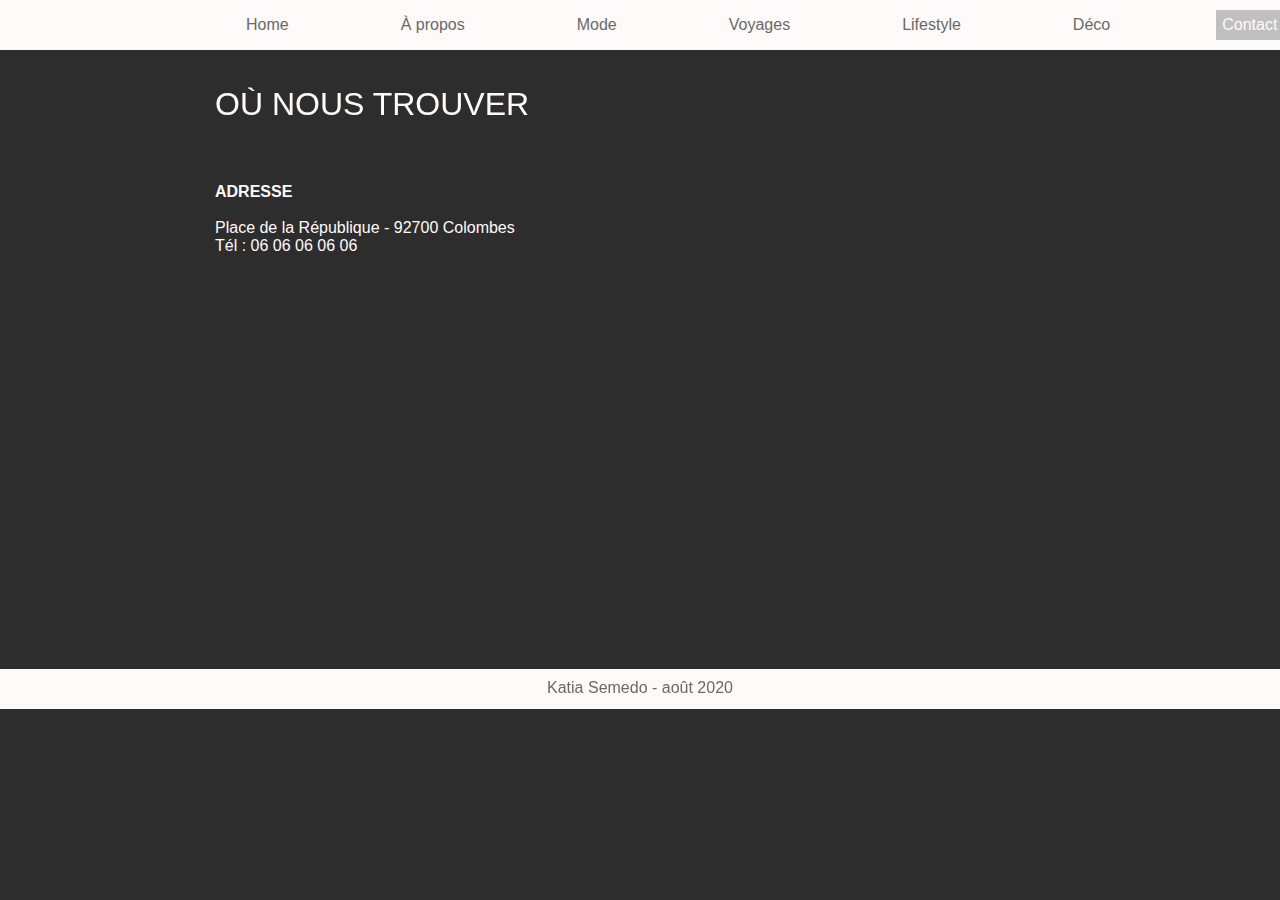
<file: Blog voyages/contact.html>
<!DOCTYPE html>
<html lang="fr">
<head>
    <meta charset="UTF-8">
    <meta name="viewport" content="width=device-width, initial-scale=1.0">
    <title>Blog - Contact</title>
    <link rel="stylesheet" href="css/mon_site.css">
</head>
<body>      
    <nav>
        <ul class="niveau1">
            <li><a href="home.html" title="Home">Home</a></li>
            <li><a href="apropos.html" title="À propos">À propos</a></li>

            <li id="sousMenu1"><a href="mode.html" title="Mode">Mode</a>
                <!-- <ul class="niveau2">
                    <li><a href="#" title="Economics">Economics</a></li>
                    <li><a href="#" title="CAC 40">CAC 40</a></li>
                    <li><a href="#" title="Trend">Trend</a></li>
                </ul> -->
            </li>
            <li><a href="voyages.html" title="Voyages">Voyages</a></li>
            <li><a href="lifestyle.html" title="Lifestyle">Lifestyle</a></li>

            <li id="sousMenu2"><a href="deco.html" title="Déco">Déco</a>
                <!-- <ul>
                    <li><a href="#" title="America">America</a></li>
                    <li><a href="#" title="Asia">Asia</a></li>
                    <li><a href="#" title="Africa">Africa</a></li>
                </ul> -->
            </li>
            <li><a href="contact.html" title="Contact" class="active">Contact</a></li>
        </ul>
    </nav>
    <div class="clear"></div>
    <br><br>  
    <div id="contact">
        <h2>Où nous trouver</h2>

        <div class="adresse">
            <p><strong>Adresse</strong></p>
            <br>
            <p>Place de la République - 92700 Colombes</p>
            <p>Tél : 06 06 06 06 06</p>
        </div>
        <iframe src="https://www.google.com/maps/embed?pb=!1m18!1m12!1m3!1d1310.8171766376645!2d2.2535301978945785!3d48.92235830247051!2m3!1f0!2f0!3f0!3m2!1i1024!2i768!4f13.1!3m3!1m2!1s0x47e665c151a5999f%3A0x8f8e8060ecd199e9!2sMairie%20de%20Colombes!5e0!3m2!1sfr!2sfr!4v1601130199159!5m2!1sfr!2sfr" width="600" height="450" frameborder="0" style="border:0;" allowfullscreen="" aria-hidden="false" tabindex="0"></iframe>
    </div>

    <div class="clear"></div>
    <br><br>
    <footer>
        <p>Katia Semedo - août 2020</p>
    </footer>
</body>
</html>
</file>
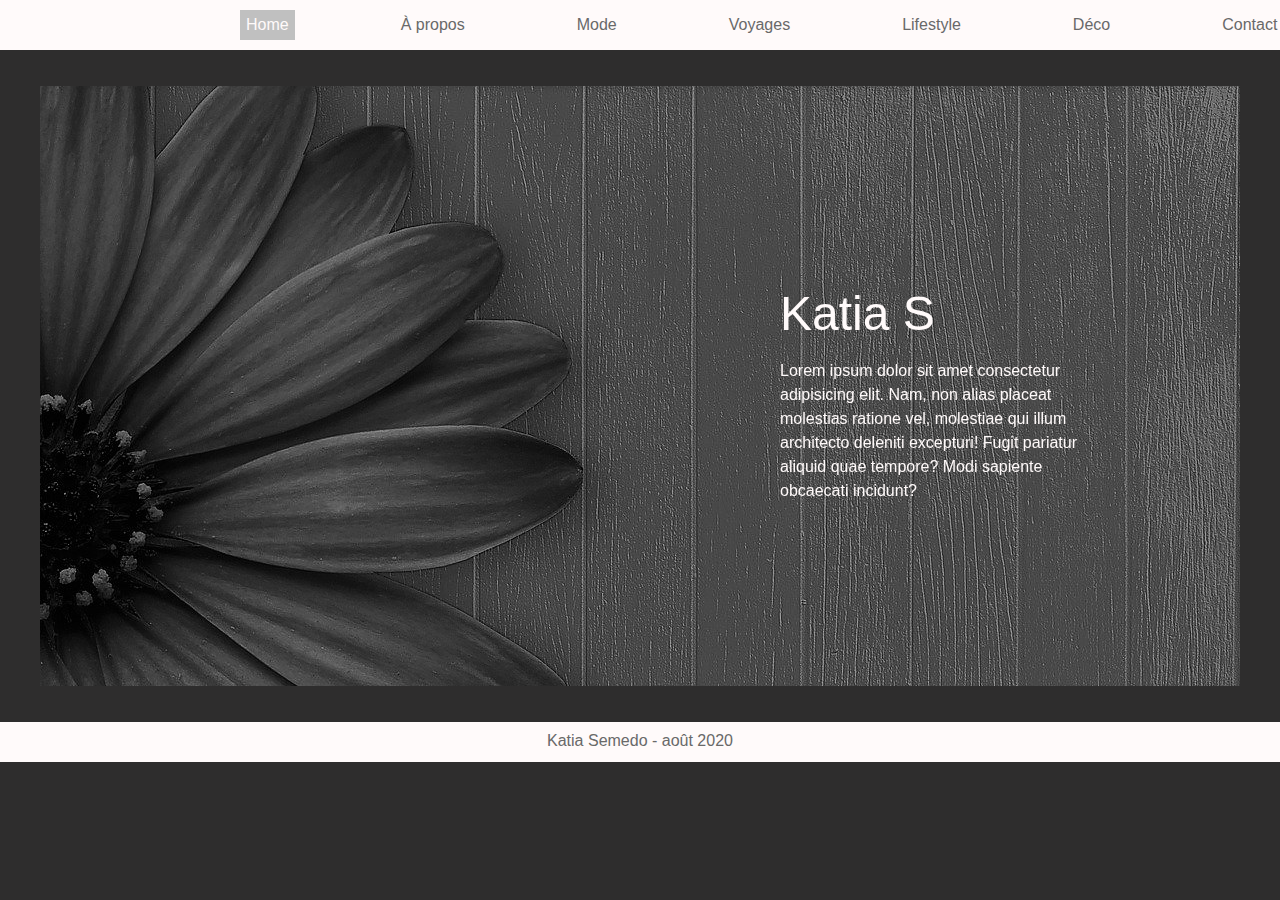
<file: Blog voyages/home.html>
<!DOCTYPE html>
<html lang="fr">
<head>
    <meta charset="UTF-8">
    <meta name="viewport" content="width=device-width, initial-scale=1.0">
    <title>Blog - Home </title>
    <link rel="stylesheet" href="css/mon_site.css">
</head>
<body>      
    <nav>
        <ul class="niveau1">
            <li><a href="home.html" title="Home" class="active">Home</a></li>
            <li><a href="apropos.html" title="À propos">À propos</a></li>

            <li id="sousMenu1"><a href="mode.html" title="Mode">Mode</a>
                <!-- <ul class="niveau2">
                    <li><a href="#" title="Economics">Economics</a></li>
                    <li><a href="#" title="CAC 40">CAC 40</a></li>
                    <li><a href="#" title="Trend">Trend</a></li>
                </ul> -->
            </li>
            <li><a href="voyages.html" title="Voyages">Voyages</a></li>
            <li><a href="lifestyle.html" title="Lifestyle">Lifestyle</a></li>

            <li id="sousMenu2"><a href="deco.html" title="Déco">Déco</a>
                <!-- <ul>
                    <li><a href="#" title="America">America</a></li>
                    <li><a href="#" title="Asia">Asia</a></li>
                    <li><a href="#" title="Africa">Africa</a></li>
                </ul> -->
            </li>
            <li><a href="#" title="Contact">Contact</a></li>
        </ul>
    </nav>
    <div class="clear"></div>
    <br><br>  
    <main id="home">
        <div>
            <h2>Katia S</h2>
            <br>
            <p>Lorem ipsum dolor sit amet consectetur adipisicing elit. Nam, non alias placeat molestias ratione vel, molestiae qui illum architecto deleniti excepturi! Fugit pariatur aliquid quae tempore? Modi sapiente obcaecati incidunt?</p>
        </div>
    </main>
    <br><br>
    <footer>
        <p>Katia Semedo - août 2020</p>
    </footer>
</body>
</html>
</file>
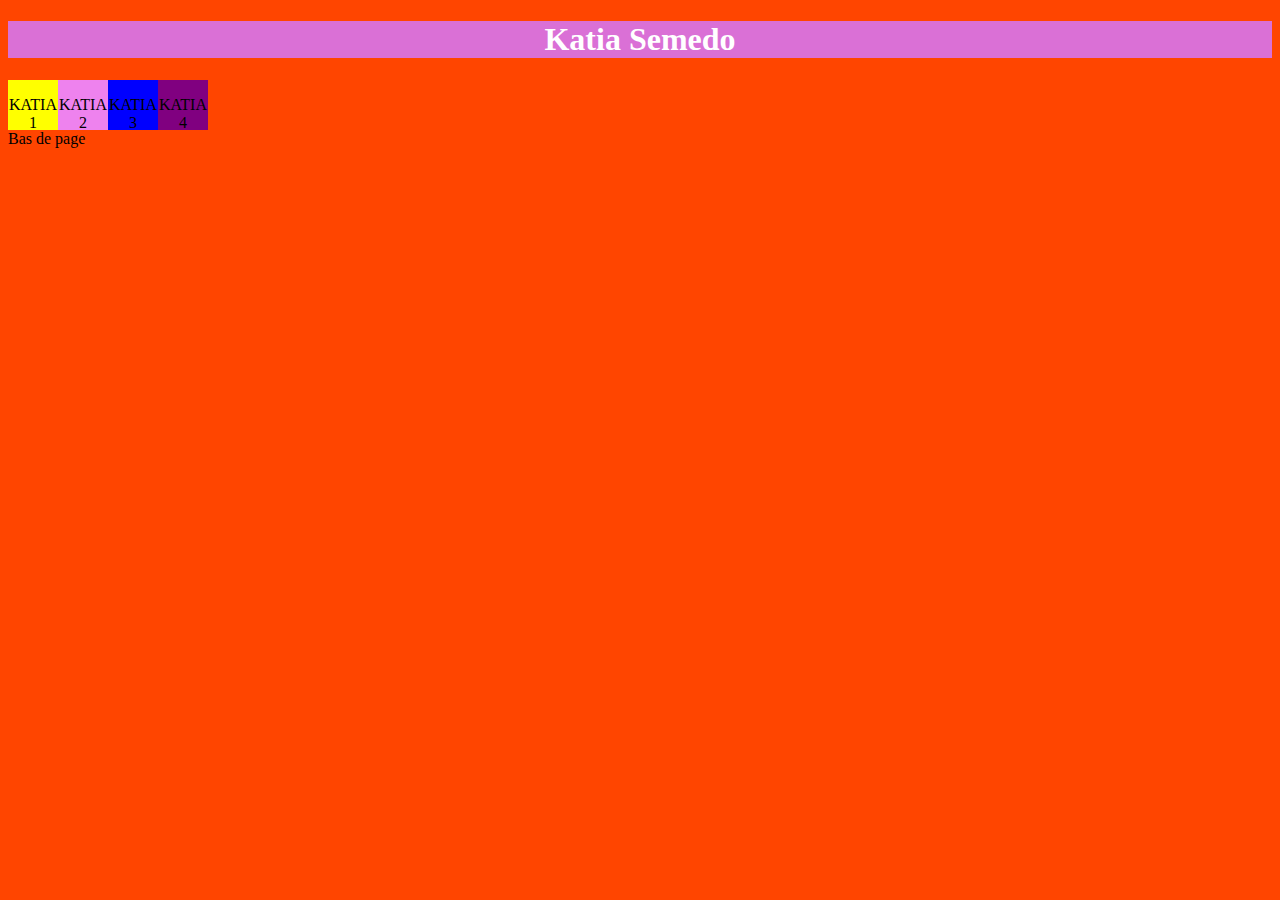
<file: Blog voyages/katia.html>
<!DOCTYPE html>
<html lang="fr">
<head>
    <meta charset="UTF-8">
    <meta name="viewport" content="width=device-width, initial-scale=1.0">
    <title>Katia</title>
    <link rel="stylesheet" href="css/katia.css">
</head>
<body>
    <header>
        <h1>Katia Semedo</h1>
    </header>
    <div class="z1">
        <p>KATIA 1</p>
    </div>
    <div class="z2">
        <p>KATIA 2</p>
    </div>
    <div class="z3">
        <p>KATIA 3</p>
    </div>
    <div class="z4">
        <p>KATIA 4</p>
    </div>
    <div class="clear"></div>
    <footer>Bas de page</footer>
</body>
</html>
</file>
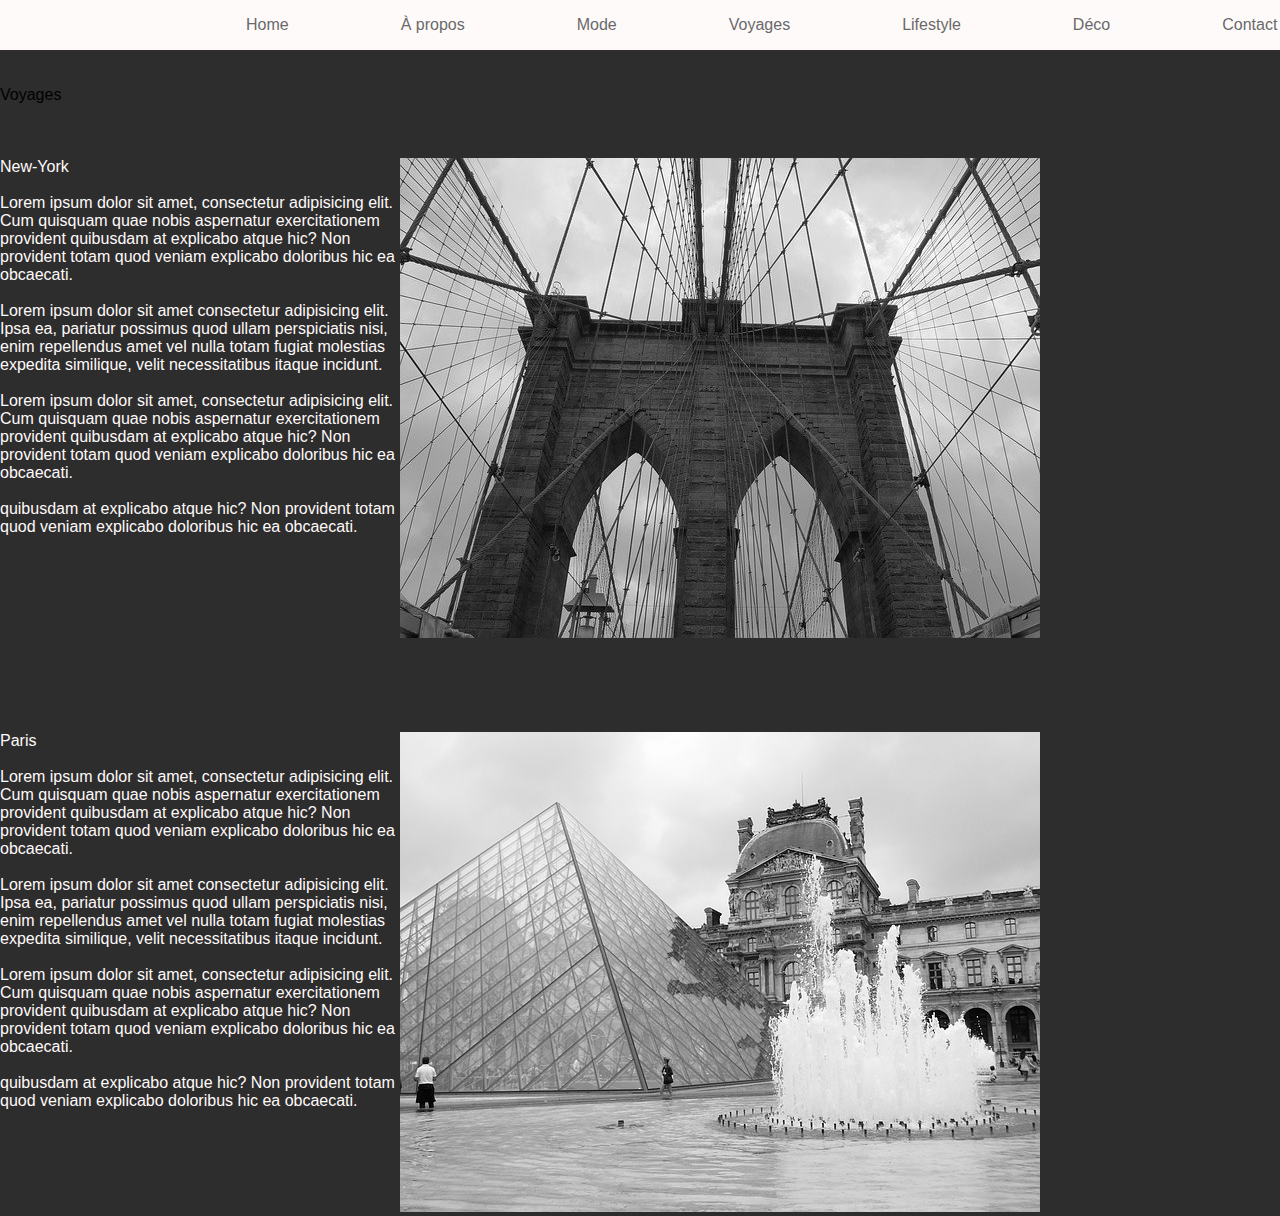
<file: Blog voyages/mon_site.html>
<!DOCTYPE html>
<html lang="fr">
<head>
    <meta charset="UTF-8">
    <meta name="viewport" content="width=device-width, initial-scale=1.0">
    <title>KSV - Blog</title>
    <link rel="stylesheet" href="css/mon_site.css">
</head>
<body>      
    <nav>
        <ul class="niveau1">
            <li><a href="#" title="Home">Home</a></li>
            <li><a href="#" title="À propos">À propos</a></li>

            <li id="sousMenu1" title="Mode"><a href="#">Mode</a>
                <!-- <ul class="niveau2">
                    <li><a href="#" title="Economics">Economics</a></li>
                    <li><a href="#" title="CAC 40">CAC 40</a></li>
                    <li><a href="#" title="Trend">Trend</a></li>
                </ul> -->
            </li>
            <li><a href="#" title="Voyages">Voyages</a></li>
            <li><a href="#" title="Lifestyle">Lifestyle</a></li>

            <li id="sousMenu2" title="Déco"><a href="#">Déco</a>
                <!-- <ul>
                    <li><a href="#" title="America">America</a></li>
                    <li><a href="#" title="Asia">Asia</a></li>
                    <li><a href="#" title="Africa">Africa</a></li>
                </ul> -->
            </li>
            <li><a href="#" title="Contact">Contact</a></li>
        </ul>
    </nav>
    <div class="clear"></div>
    <br><br>  
    <main>
            <h2>Voyages</h2>
            <br><br><br>
            <section class="nyc">          
                <article>
                    <h3>New-York</h3>
                    <br>
                    <p>Lorem ipsum dolor sit amet, consectetur adipisicing elit. Cum quisquam quae nobis aspernatur exercitationem provident quibusdam at explicabo atque hic? Non provident totam quod veniam explicabo doloribus hic ea obcaecati.</p>
                    <br>
                    <p>Lorem ipsum dolor sit amet consectetur adipisicing elit. Ipsa ea, pariatur possimus quod ullam perspiciatis nisi, enim repellendus amet vel nulla totam fugiat molestias expedita similique, velit necessitatibus itaque incidunt.</p>
                    <br>
                    <p>Lorem ipsum dolor sit amet, consectetur adipisicing elit. Cum quisquam quae nobis aspernatur exercitationem provident quibusdam at explicabo atque hic? Non provident totam quod veniam explicabo doloribus hic ea obcaecati.</p>
                    <br>
                    <p>quibusdam at explicabo atque hic? Non provident totam quod veniam explicabo doloribus hic ea obcaecati.</p>
            
                </article>
            </section>
            <div class="img">
                <img src="img/new-york-2385118_640.jpg" alt="New-York">
            </div>
            <div class="clear"></div>
            
            <br><br><br><br><br>  
            <section class="paris">          
                <article>
                    <h3>Paris</h3>
                    <br>
                    <p>Lorem ipsum dolor sit amet, consectetur adipisicing elit. Cum quisquam quae nobis aspernatur exercitationem provident quibusdam at explicabo atque hic? Non provident totam quod veniam explicabo doloribus hic ea obcaecati.</p>
                    <br>
                    <p>Lorem ipsum dolor sit amet consectetur adipisicing elit. Ipsa ea, pariatur possimus quod ullam perspiciatis nisi, enim repellendus amet vel nulla totam fugiat molestias expedita similique, velit necessitatibus itaque incidunt.</p>
                    <br>
                    <p>Lorem ipsum dolor sit amet, consectetur adipisicing elit. Cum quisquam quae nobis aspernatur exercitationem provident quibusdam at explicabo atque hic? Non provident totam quod veniam explicabo doloribus hic ea obcaecati.</p>
                    <br>
                    <p>quibusdam at explicabo atque hic? Non provident totam quod veniam explicabo doloribus hic ea obcaecati.</p>
                </article>
            </section>
            <div class="img">
                <img src="img/fountain-1110195_640.jpg" alt="Paris">
            </div>            
    </main>
</body>
</html>
</file>
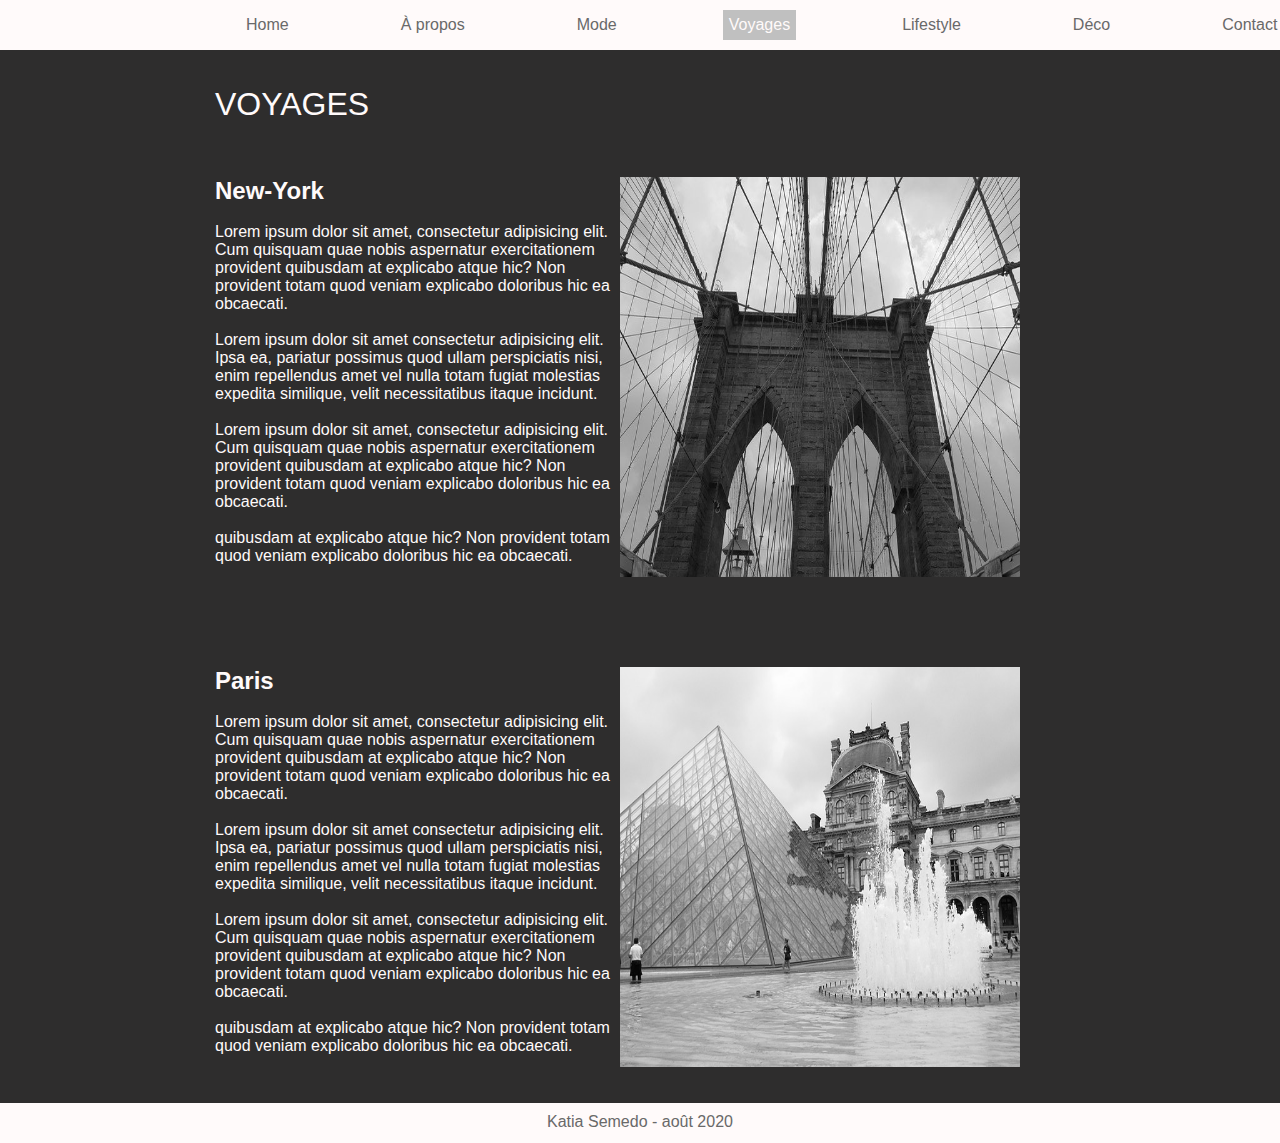
<file: Blog voyages/voyages.html>
<!DOCTYPE html>
<html lang="fr">
<head>
    <meta charset="UTF-8">
    <meta name="viewport" content="width=device-width, initial-scale=1.0">
    <title>Blog - Voyages</title>
    <link rel="stylesheet" href="css/mon_site.css">
</head>
<body>      
    <nav>
        <ul class="niveau1">
            <li><a href="home.html" title="Home">Home</a></li>
            <li><a href="apropos.html" title="À propos">À propos</a></li>

            <li id="sousMenu1"><a href="mode.html" title="Mode">Mode</a>
                <!-- <ul class="niveau2">
                    <li><a href="#" title="Economics">Economics</a></li>
                    <li><a href="#" title="CAC 40">CAC 40</a></li>
                    <li><a href="#" title="Trend">Trend</a></li>
                </ul> -->
            </li>
            <li><a href="voyages.html" title="Voyages" class="active">Voyages</a></li>
            <li><a href="lifestyle.html" title="Lifestyle">Lifestyle</a></li>

            <li id="sousMenu2"><a href="deco.html" title="Déco">Déco</a>
                <!-- <ul>
                    <li><a href="#" title="America">America</a></li>
                    <li><a href="#" title="Asia">Asia</a></li>
                    <li><a href="#" title="Africa">Africa</a></li>
                </ul> -->
            </li>
            <li><a href="contact.html" title="Contact">Contact</a></li>
        </ul>
    </nav>
    <div class="clear"></div>
    <br><br>  
    <main id="voyages">
            <h2>Voyages</h2>
            <br><br><br>
            <section class="nyc">          
                <article>
                    <h3>New-York</h3>
                    <br>
                    <p>Lorem ipsum dolor sit amet, consectetur adipisicing elit. Cum quisquam quae nobis aspernatur exercitationem provident quibusdam at explicabo atque hic? Non provident totam quod veniam explicabo doloribus hic ea obcaecati.</p>
                    <br>
                    <p>Lorem ipsum dolor sit amet consectetur adipisicing elit. Ipsa ea, pariatur possimus quod ullam perspiciatis nisi, enim repellendus amet vel nulla totam fugiat molestias expedita similique, velit necessitatibus itaque incidunt.</p>
                    <br>
                    <p>Lorem ipsum dolor sit amet, consectetur adipisicing elit. Cum quisquam quae nobis aspernatur exercitationem provident quibusdam at explicabo atque hic? Non provident totam quod veniam explicabo doloribus hic ea obcaecati.</p>
                    <br>
                    <p>quibusdam at explicabo atque hic? Non provident totam quod veniam explicabo doloribus hic ea obcaecati.</p>
            
                </article>
            </section>
            <div class="img">
                <img src="img/new-york-2385118_640.jpg" alt="New-York">
            </div>
            <div class="clear"></div>
            
            <br><br><br><br><br>  
            <section class="paris">          
                <article>
                    <h3>Paris</h3>
                    <br>
                    <p>Lorem ipsum dolor sit amet, consectetur adipisicing elit. Cum quisquam quae nobis aspernatur exercitationem provident quibusdam at explicabo atque hic? Non provident totam quod veniam explicabo doloribus hic ea obcaecati.</p>
                    <br>
                    <p>Lorem ipsum dolor sit amet consectetur adipisicing elit. Ipsa ea, pariatur possimus quod ullam perspiciatis nisi, enim repellendus amet vel nulla totam fugiat molestias expedita similique, velit necessitatibus itaque incidunt.</p>
                    <br>
                    <p>Lorem ipsum dolor sit amet, consectetur adipisicing elit. Cum quisquam quae nobis aspernatur exercitationem provident quibusdam at explicabo atque hic? Non provident totam quod veniam explicabo doloribus hic ea obcaecati.</p>
                    <br>
                    <p>quibusdam at explicabo atque hic? Non provident totam quod veniam explicabo doloribus hic ea obcaecati.</p>
                </article>
            </section>
            <div class="img">
                <img src="img/fountain-1110195_640.jpg" alt="Paris">
            </div>      
            
            <div class="clear"></div>
    </main>
    <br><br>
    <footer>
        <p>Katia Semedo - août 2020</p>
    </footer>
</body>
</html>
</file>
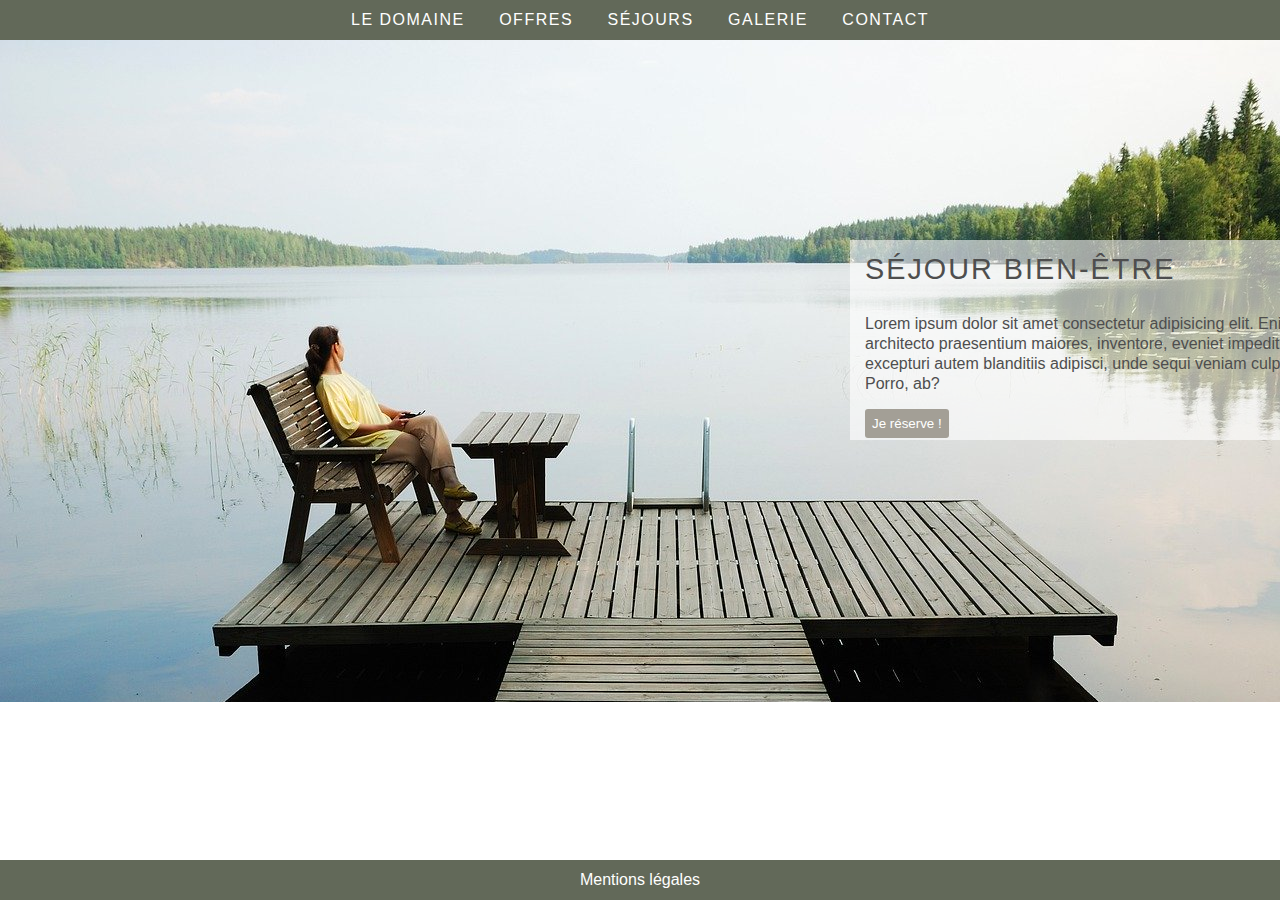
<file: Site voyage bien-être/accueil.html>
<!DOCTYPE html>
<html lang="fr">
<head>
    <meta charset="UTF-8">
    <meta name="viewport" content="width=device-width, initial-scale=1.0">
    <title>Séjour bien-être</title>
    <link rel="stylesheet" href="css/reset-eric-meyer.css">
    <style>

        * {
            box-sizing: border-box;
        }

        body {
            font-family: Arial, Helvetica, sans-serif;
        }

        /* style du header  */

        header {
            /* background-color: rgb(78, 78, 78); */
            background-color: #626959;
            width: 100%;
            padding-top: 12px;
            padding-bottom: 12px;
        }

        nav {
            display: inline-block;
            text-align: center;
            width: 100%;           
        }

        nav a {          
            color: white;
            font-size: 1em;
            letter-spacing: 1.5px;
            padding: 10px 15px;
            text-decoration: none;         
        }

        a:hover {
            color: yellowgreen;
        }

        .row {
            display: flex;
            flex-direction: row;
            flex-wrap: wrap;
        }

        .col-3 {
            width: 25%;
        }

        .col-6 {
            width: 50%;
        }

        /* style de #container  */

        #container {          
            background: url(img/lake-5488121_1280.jpg) no-repeat;
            background-size: cover;
            height: 662px;
        }

        #titre {
            background-color: rgba(255, 255, 255, 0.6);
            width: 45%;
            height: 200px;
            position: relative;
            left: 850px;
            top: 200px;

            /* ANIMATION https://www.copier-coller.com/faire-apparaitre-ses-div-progressivement-fadein-css-ou-jquery/ */

            animation: fadein 2s;
            -moz-animation: fadein 2s; /* Firefox */
        }

        @keyframes fadein {
            from {
                opacity:0;
            }
            to {
                opacity:1;
            }
        }
        
        h1 {
            color: rgb(78, 78, 78);
            font-size: 1.8em;
            letter-spacing: 2px;
            text-transform: uppercase;
            padding: 15px;
        }

        p {
            color: rgb(78, 78, 78);
            padding: 15px;
            line-height: 20px;
        }

        /* style du bouton action  */

        form {
            padding-left: 15px;
        }

        input {
            padding: 7px;
            background-color: #a39f96;
            color: white;
            border: none;
            border-radius: 3px;
            cursor: pointer;
        }

        /* style du footer  */

        footer {
            width: 100%;
            height: 40px;
            position: absolute;
            bottom: 0;
            /* background-color: rgb(78, 78, 78); */
            background-color: #626959;
            color: white;
            text-align: center;
        }

        footer a {
            color: white;
            text-decoration: none;
            line-height: 40px;
        }

    </style>
</head>
<body>
    <header class="row">
        <div class="col-3"></div>
        <nav class="col-6">
            <a href="#">LE DOMAINE</a>
            <a href="#">OFFRES</a>
            <a href="#">SÉJOURS</a>
            <a href="#">GALERIE</a>
            <a href="#">CONTACT</a>
        </nav>
        <div class="col-3"></div>
    </header>

    <div id="container">
        <div id="titre">
           <h1>Séjour bien-être</h1>
            <p>Lorem ipsum dolor sit amet consectetur adipisicing elit. Enim perferendis architecto praesentium maiores, inventore, eveniet impedit veritatis aut excepturi autem blanditiis adipisci, unde sequi veniam culpa eaque fugit. Porro, ab?</p>
            <form action="#" method="POST">
                <input type="submit" name="left" value="Je réserve !" class="button">
            </form>
        </div>

        <footer>
            <a href="#">Mentions légales</a>
        </footer>
        
    </div> <!-- fin du container -->
</body>
</html>
</file>
<file: Blog voyages/css/katia.css>
body {
    background-color: orangered
}
.clear {
    clear: both;
}
header {
    background-color: orchid;
    text-align: center;
    color: white;
}
.z1 {
    background-color: yellow;
    text-align : center;
    height: 50px;
    width: 50px;
    float:left;
}
.z2 {
    background-color: violet;
    text-align : center;
    height: 50px;
    width: 50px;
    float:left;
}
.z3 {
    background-color: blue;
    text-align : center;
    height: 50px;
    width: 50px;
    float:left;
}
.z4 {
    background-color: purple;
    text-align : center;
    height: 50px;
    width: 50px;
    float:left;
}
</file>
<file: Blog voyages/css/mon_site.css>
@charset "UTF-8";

/* reset simple  */
/* l'étoile signifie tout, all */
/* tous les éléments sont "taillés" de façon plus intuitive. ils conserveront la taille que nous leur donnons, même en ajoutant un padding */
*{
    box-sizing: border-box;
}

html, body, div, span, applet, object, iframe,
h1, h2, h3, h4, h5, h6, p, blockquote, pre,
a, abbr, acronym, address, big, cite, code,
del, dfn, em, img, ins, kbd, q, s, samp,
small, strike, strong, sub, sup, tt, var,
b, u, i, center,
dl, dt, dd, ol, ul, li,
fieldset, form, label, legend,
table, caption, tbody, tfoot, thead, tr, th, td,
article, aside, canvas, details, embed,
figure, figcaption, footer, header, hgroup,
menu, nav, output, ruby, section, summary,
time, mark, audio, video {
    margin: 0;
	padding: 0;
	border: 0;
	font-size: 100%;
	font: inherit;
	vertical-align: baseline;
}

body {
    /* background-image: url(../img/architecture-1850129_1920.jpg); */
    background-color: rgb(46, 45, 45);
    font-family: Arial, Helvetica, sans-serif;
    /* min-height: 900px; */
}

.clear {
    clear: both;
}

/* barre de navigation  */

nav {
    background-color: snow;
    height: 50px;
    margin: 0 auto;
    width: 100%;

    position: -webkit-sticky;
    position: sticky;
    top: 0;
}

nav ul li {
    float:left;
    list-style-type: none;
    margin: 10px 50px; 
    text-align: center;
    position: relative;
    left: 190px;
}

nav ul li a {
    text-decoration-line: none;
    color: dimgray;
    display: block;
    padding: 6px;
}

a:hover {
    background-color:silver;
    color: snow;
    transition: 1s;
}

.active {
    background-color:silver;
    color: snow;
}

/* home */

#home {
    background-image: url(../img/background-4210320_1280.jpg);
    width: 1200px;
    height: 600px;
    margin: 0 auto;
}

#home div {
    width: 300px;
    height: 200px;
    color: snow;
    position: relative;
    left: 740px;
    top: 200px;
}

#home h2 {
    font-size: 3em;
}

#home p {
    line-height: 1.5em;
}

/* voyages  */

#voyages {
    margin: 0 auto;
    width: 850px;
    min-height: 900px;
}

#voyages h2 {
    text-transform: uppercase;
    color: snow;
    font-size: 2em;
}

.nyc, .paris {
    float: left;
    width: 400px;
    height: 400px;
    /* background-color: snow; */
    /* color: rgb(46, 45, 45);  */
    color: snow;
}

#voyages h3 {
    /* text-transform: uppercase; */
    font-size: 1.5em;
    font-weight: bold;
}

#voyages .img {
    float: left;
    width: 400px;
    height: 400px;
    margin-left: 5px;
}

#voyages img {
    width: 400px;
    height: 400px;
}

/* contact  */

#contact {
    margin: 0 auto;
    width: 850px;
    height: auto;
}

#contact h2 {
    text-transform: uppercase;
    color: snow;
    font-size: 2em;
    margin-bottom: 60px;
}

.adresse, iframe {
    float: left;
    width: 50%;
}

.adresse {
    color: snow;
}

.adresse p:first-of-type {
    font-weight: bold;
    text-transform: uppercase;
}


/* bas de page principale  */

footer {
    background-color: snow;
    height: 40px;
    color: dimgrey;
}

footer p {
    text-align: center;
    padding-top: 10px;
}
</file>
